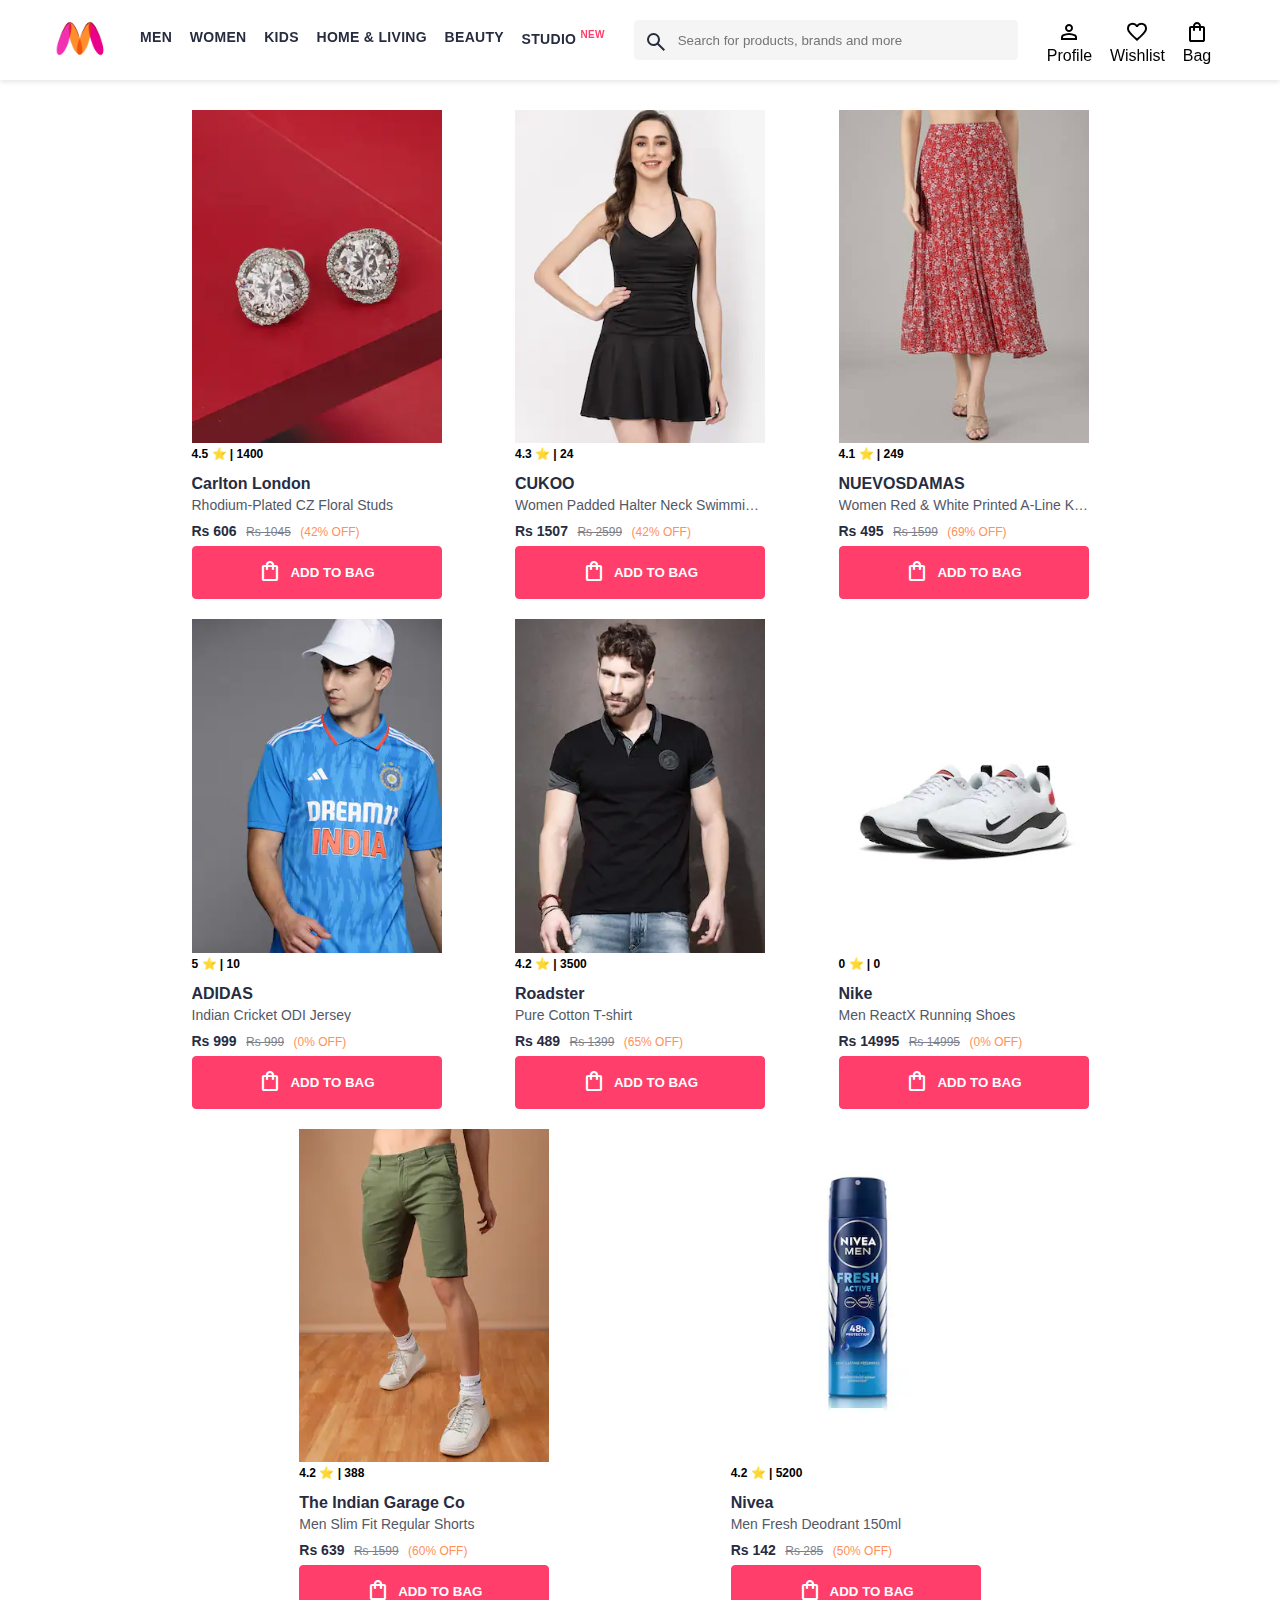
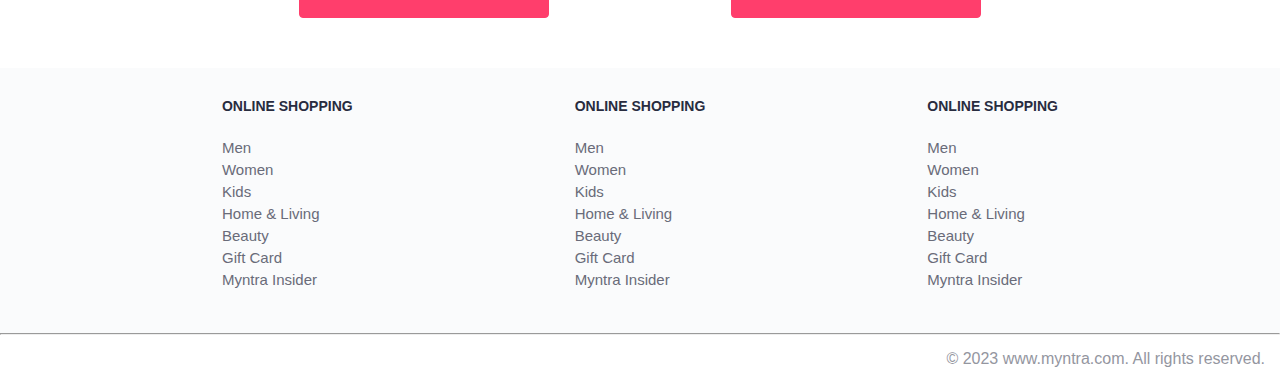
<file: Projects/11. Template Myntra Functional clone/index.html>
<!DOCTYPE html>
<html lang="en">
<head>
    <title>Myntra Functional Clone</title>
    <link rel="stylesheet" href="css/index.css">
    <link rel="stylesheet" href="https://fonts.googleapis.com/css2?family=Material+Symbols+Outlined:opsz,wght,FILL,GRAD@20..48,100..700,0..1,-50..200" />
</head>
<body>
    <header>
        <div class="logo_container">
            <a href="#"><img class="myntra_home" src="images/myntra_logo(1).webp" alt="Myntra Home"></a>

        </div>
        <nav class="nav_bar">
            <a href="#">Men</a>
            <a href="#">Women</a>
            <a href="#">Kids</a>
            <a href="#">Home & Living</a>
            <a href="#">Beauty</a>
            <a href="#">Studio <sup>New</sup></a>
        </nav>
        <div class="search_bar">
            <span class="material-symbols-outlined search_icon">search</span>
            <input class="search_input" placeholder="Search for products, brands and more">
        </div>
        <div class="action_bar">
            <div   class="action_container">
                <span class="material-symbols-outlined action_icon">person</span>
                <span class="action_name">Profile</span>
            </div>

            <div class="action_container">
                <span class="material-symbols-outlined action_icon">favorite</span>
                <span class="action_name">Wishlist</span>
            </div>

            <a class="action_container" href="pages/bag.html">
                <span class="material-symbols-outlined action_icon">shopping_bag</span>
                <span class="action_name">Bag</span>
                <span class="bag-item-count">0</span>
            </a>
        </div>
    </header>
    <main>
        <div class="items-container">
        </div>
    </main>
    
    <footer>
        <div class="footer_container">
            <div class="footer_column">
                <h3>ONLINE SHOPPING</h3>

                <a href="#">Men</a>
                <a href="#">Women</a>
                <a href="#">Kids</a>
                <a href="#">Home & Living</a>
                <a href="#">Beauty</a>
                <a href="#">Gift Card</a>
                <a href="#">Myntra Insider</a>
            </div>

            <div class="footer_column">
                <h3>ONLINE SHOPPING</h3>

                <a href="#">Men</a>
                <a href="#">Women</a>
                <a href="#">Kids</a>
                <a href="#">Home & Living</a>
                <a href="#">Beauty</a>
                <a href="#">Gift Card</a>
                <a href="#">Myntra Insider</a>
            </div>

            <div class="footer_column">
                <h3>ONLINE SHOPPING</h3>

                <a href="#">Men</a>
                <a href="#">Women</a>
                <a href="#">Kids</a>
                <a href="#">Home & Living</a>
                <a href="#">Beauty</a>
                <a href="#">Gift Card</a>
                <a href="#">Myntra Insider</a>
            </div>
        </div>
        <hr>

        <div class="copyright">
            © 2023 www.myntra.com. All rights reserved.
        </div>
    </footer>

    <script src="data/items(1).js"></script>
    <script src="scripts/index.js"></script>
</body>
</html>
</file>
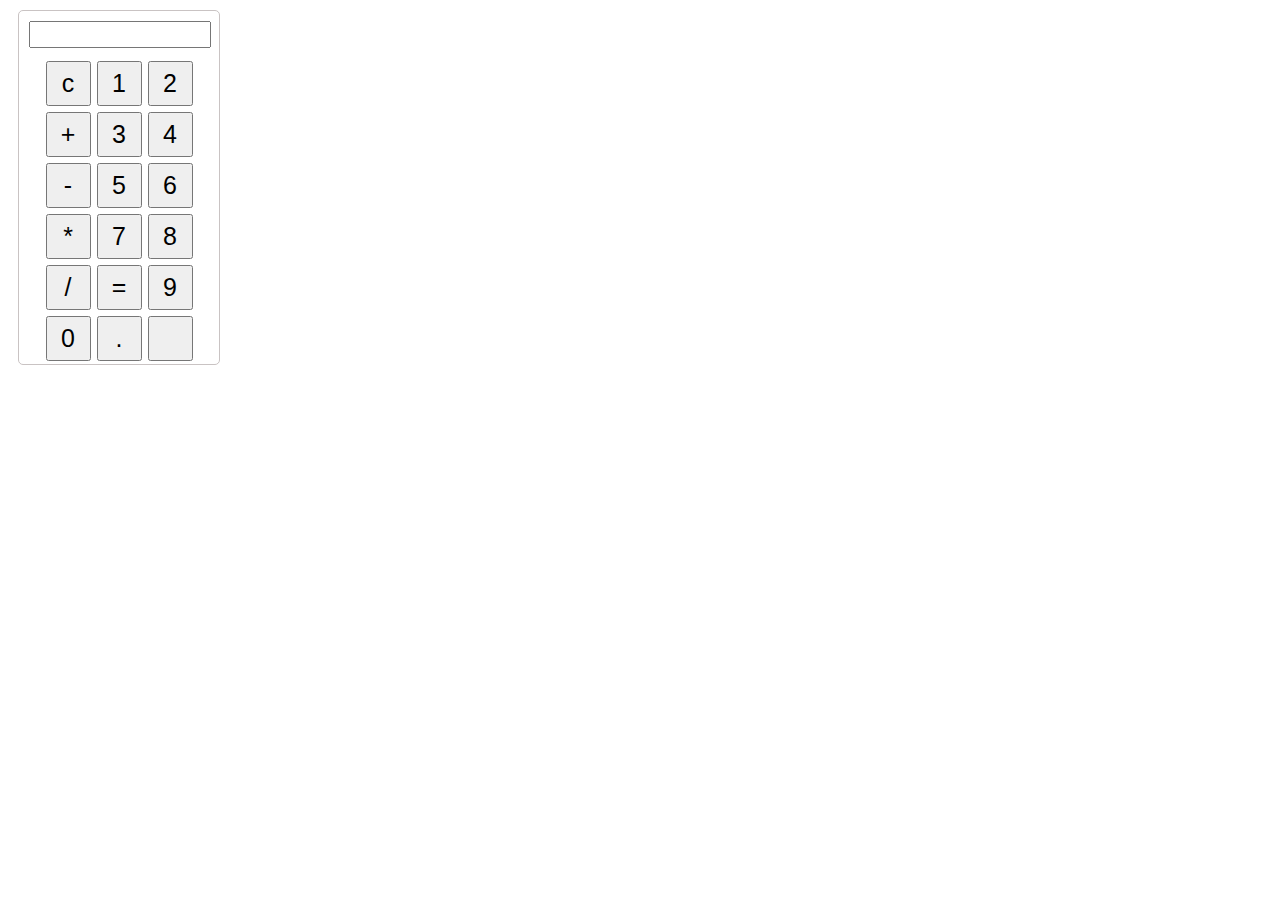
<file: Projects/1. Calculator/calculator.html>
<!DOCTYPE html>
<html lang="en">
<head>
  <link rel="stylesheet" href="calculator.css">
  <title>My Calculator</title>
</head>
<body>
  <div id="calculator">
    <input type="text" id="display" readonly>
    <div class="button-container">
    
      <button class="button" onclick="crntDisplay = '';document.querySelector('#display').value = crntDisplay">c</button>

      <button class="button" onclick="crntDisplay += '1';document.querySelector('#display').value = crntDisplay">1</button>

      <button class="button" onclick="crntDisplay = crntDisplay + '2';
      document.querySelector('#display').value = crntDisplay;">2</button>

      <button class="button" onclick="crntDisplay += '+';
      document.querySelector('#display').value = crntDisplay;">+</button>

      <button class="button" onclick="crntDisplay += '3';
      document.querySelector('#display').value = crntDisplay;">3</button>

      <button class="button" onclick="crntDisplay += '4';
      document.querySelector('#display').value = crntDisplay;">4</button>

      <button class="button" onclick="crntDisplay += '-';
      document.querySelector('#display').value = crntDisplay;">-</button>

      <button class="button" onclick="crntDisplay += '5';
      document.querySelector('#display').value = crntDisplay;">5</button>

      <button class="button" onclick="crntDisplay += '6';
      document.querySelector('#display').value = crntDisplay;">6</button>

      <button class="button" onclick="crntDisplay += '*';
      document.querySelector('#display').value = crntDisplay;">*</button>

      <button class="button" onclick="crntDisplay += '7';
      document.querySelector('#display').value = crntDisplay;">7</button>

      <button class="button" onclick="crntDisplay += '8';
      document.querySelector('#display').value = crntDisplay;">8</button>

      <button class="button" onclick="crntDisplay += '/';
      document.querySelector('#display').value = crntDisplay;">/</button>

      <button class="button" onclick="crntDisplay = eval(crntDisplay);document.querySelector('#display').value = crntDisplay">=</button>

      <button class="button" onclick="crntDisplay += '9';
      document.querySelector('#display').value = crntDisplay;">9</button>

      <button class="button" onclick="crntDisplay += '0';
      document.querySelector('#display').value = crntDisplay;">0</button>

      <button class="button" onclick="crntDisplay += '.';
      document.querySelector('#display').value = crntDisplay;">.</button>

      <button class="button" onclick="crntDisplay += '.';
      document.querySelector('#display').value = crntDisplay;"></button>
    </div>
  </div>
  
  <script>
    let crntDisplay = '';
    document.querySelector('#display').value = crntDisplay;
  </script>
</body>
</html>
</file>
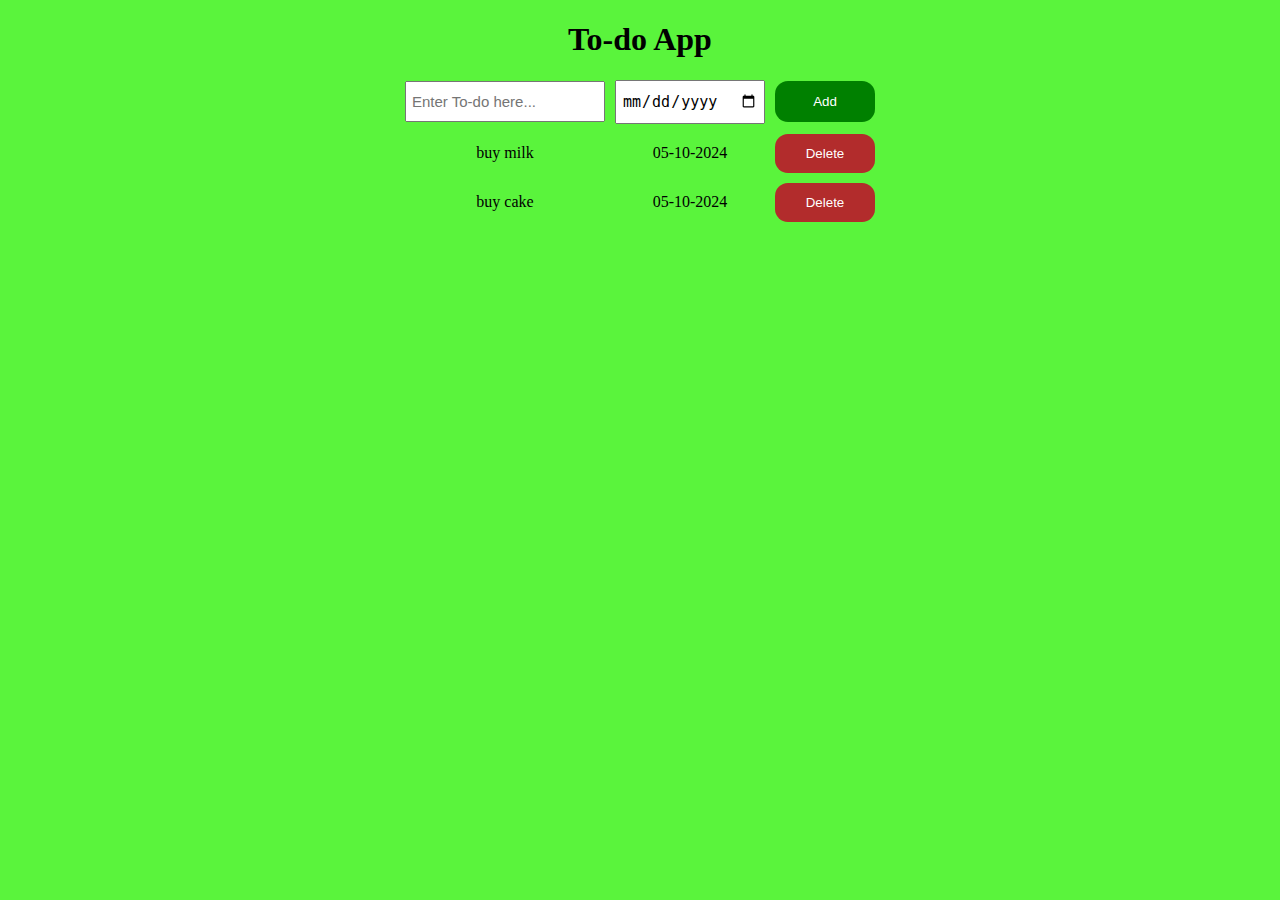
<file: Projects/3. To-do App/TodoApp.html>
<!DOCTYPE html>
<html lang="en">
<head>
  <link rel="stylesheet" href="TodoApp.css">
  <title>To-do App</title>
</head>
<body>
  <h1 id="main-heading">To-do App</h1>


  <div class="grid-container">
    <input id="todo-input" type="text" placeholder="Enter To-do here...">

    <input id="todo-date" type="date">

    <button class="btn-todo" onclick="addTodo();">Add</button>
  </div>

  <div class="todo-container grid-container"></div>

  <script src="TodoApp.js">

  </script>
</body>
</html>
</file>
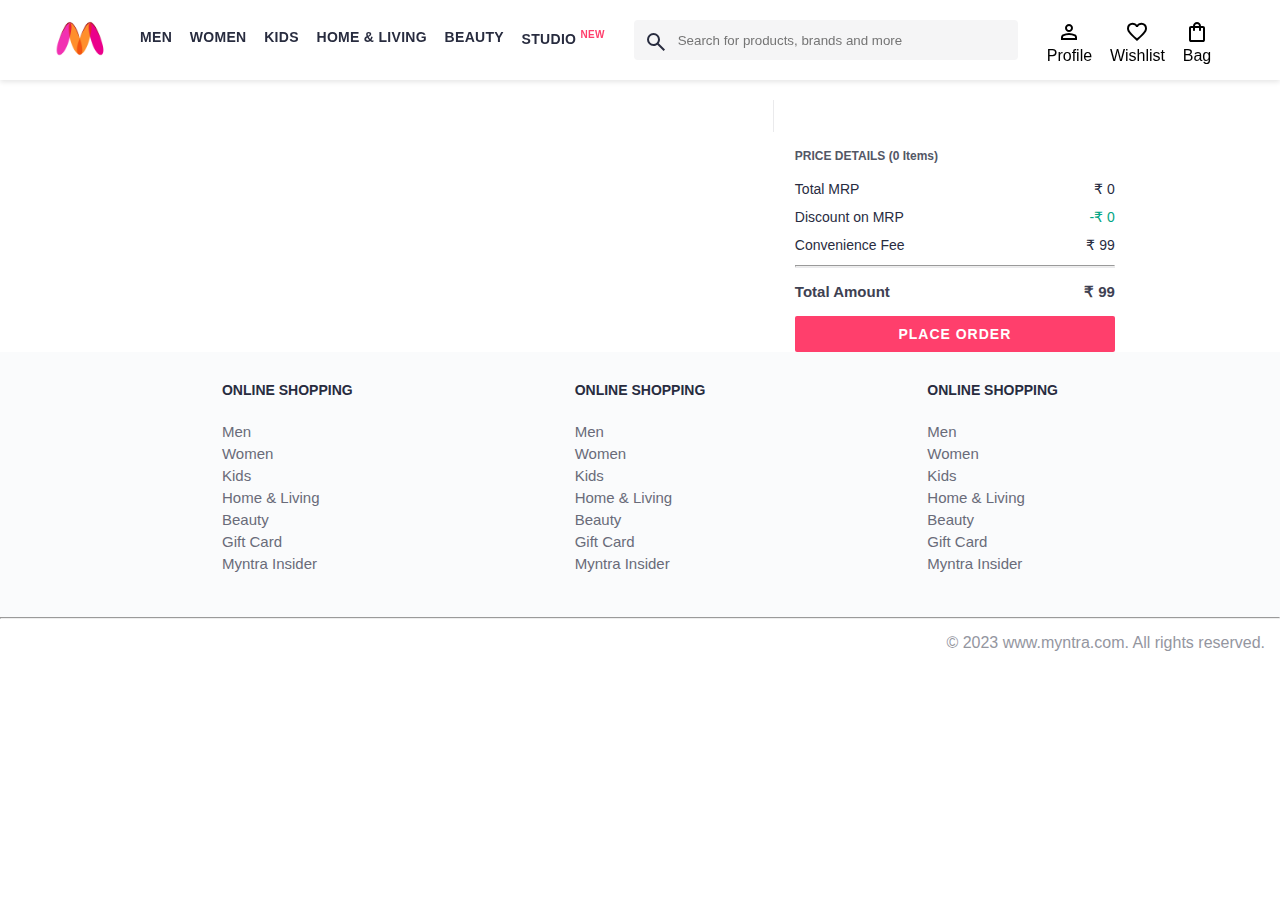
<file: Projects/11. Template Myntra Functional clone/pages/bag.html>
<!DOCTYPE html>
<html lang="en">
<head>
    <title>Myntra BagPage</title>
    <link rel="stylesheet" href="../css/index.css">
    <link rel="stylesheet" href="../css/bag.css">
    <link rel="stylesheet" href="https://fonts.googleapis.com/css2?family=Material+Symbols+Outlined:opsz,wght,FILL,GRAD@20..48,100..700,0..1,-50..200" />
</head>
<body>
    <header>
        <div class="logo_container">
            <a href="#"><img class="myntra_home" src="myntra_logo(1).webp" alt="Myntra Home"></a>
        </div>
        <nav class="nav_bar">
            <a href="#">Men</a>
            <a href="#">Women</a>
            <a href="#">Kids</a>
            <a href="#">Home & Living</a>
            <a href="#">Beauty</a>
            <a href="#">Studio <sup>New</sup></a>
        </nav>
        <div class="search_bar">
            <span class="material-symbols-outlined search_icon">search</span>
            <input class="search_input" placeholder="Search for products, brands and more">
        </div>
        <div class="action_bar">
            <div class="action_container">
                <span class="material-symbols-outlined action_icon">person</span>
                <span class="action_name">Profile</span>
            </div>

            <div class="action_container">
                <span class="material-symbols-outlined action_icon">favorite</span>
                <span class="action_name">Wishlist</span>
            </div>

            <div class="action_container">
                <span class="material-symbols-outlined action_icon">shopping_bag</span>
                <span class="action_name">Bag</span>
                <span class="bag-item-count">0</span>
            </div>
        </div>
    </header>
    <main>
      <div class="bag-page">
        <div class="bag-items-container">
        </div>

        <div class="bag-summary">
        </div> <!--bag-summary  ends-->

      </div>
    </main>
    <footer>
        <div class="footer_container">
            <div class="footer_column">
                <h3>ONLINE SHOPPING</h3>

                <a href="#">Men</a>
                <a href="#">Women</a>
                <a href="#">Kids</a>
                <a href="#">Home & Living</a>
                <a href="#">Beauty</a>
                <a href="#">Gift Card</a>
                <a href="#">Myntra Insider</a>
            </div>

            <div class="footer_column">
                <h3>ONLINE SHOPPING</h3>

                <a href="#">Men</a>
                <a href="#">Women</a>
                <a href="#">Kids</a>
                <a href="#">Home & Living</a>
                <a href="#">Beauty</a>
                <a href="#">Gift Card</a>
                <a href="#">Myntra Insider</a>
            </div>

            <div class="footer_column">
                <h3>ONLINE SHOPPING</h3>

                <a href="#">Men</a>
                <a href="#">Women</a>
                <a href="#">Kids</a>
                <a href="#">Home & Living</a>
                <a href="#">Beauty</a>
                <a href="#">Gift Card</a>
                <a href="#">Myntra Insider</a>
            </div>
        </div>
        <hr>

        <div class="copyright">
            © 2023 www.myntra.com. All rights reserved.
        </div>
    </footer>
    <script src="../data/items(1).js"></script>
    <script src="../scripts/index.js"></script>
    <script src="../scripts/bag.js"></script>
</body>
</html>
</file>
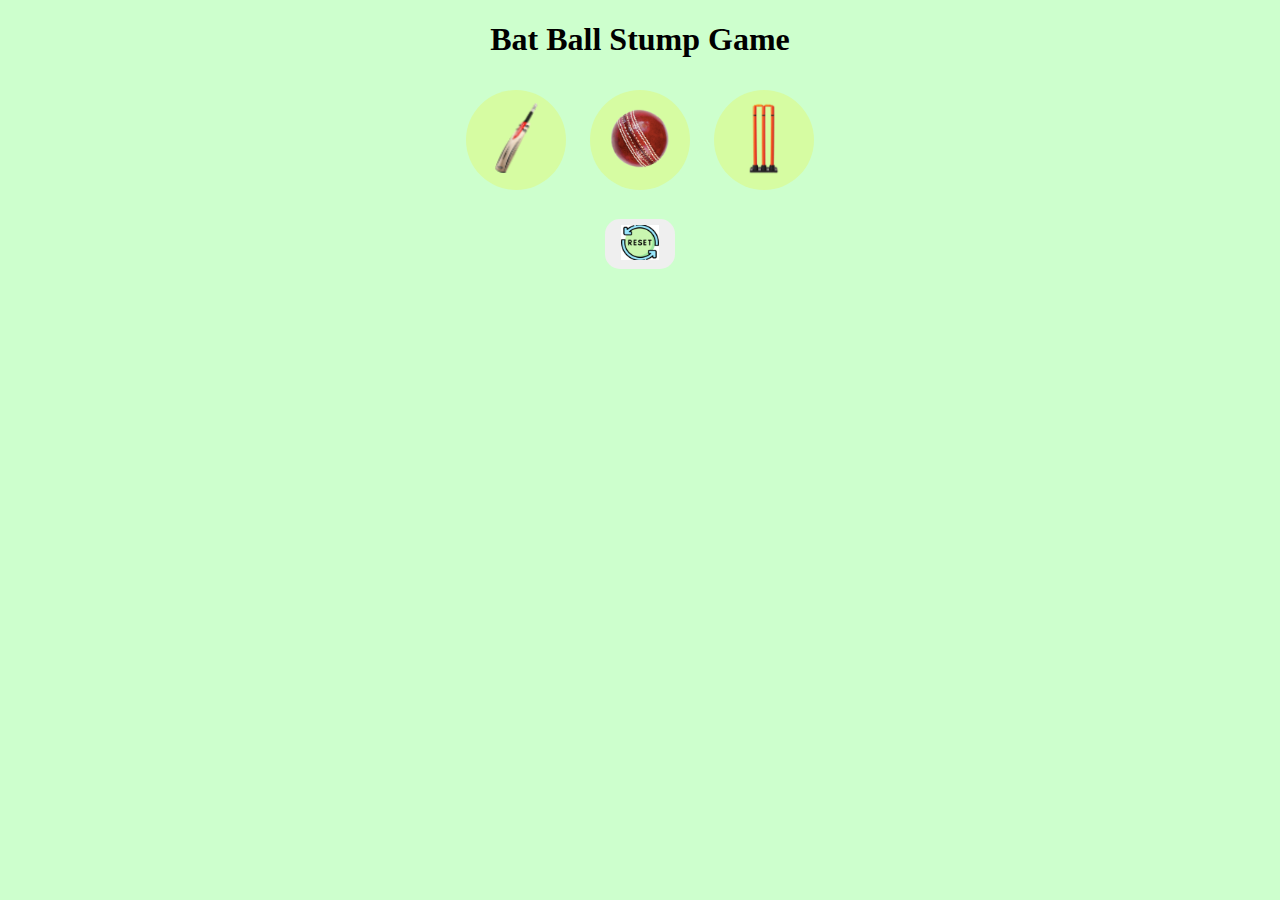
<file: Projects/2. Cricket(Bat, Ball & Stump) Game/Cricket (local storage )/cricket.html>
<!DOCTYPE html>
<html lang="en">
<head>
  <title>Cricket GAme</title>
  <link rel="stylesheet" href="cricket.css">
  <style>
  </style>
</head>
<body>
  <h1>Bat Ball Stump Game</h1>

  

  <!--Bat Button-->
  <button class="choice-button" onclick="console.log('You have chosen Bat');
    let userChoice = 'Bat';
    let computerChoice = generateCompChoice();
    let resultMsg = getResult(userChoice, computerChoice);
  
    showResult(userChoice, computerChoice, resultMsg);
  
  "><img src="images/bat.png" alt="Bat image" class="choice-image"> </button>


  <!--Ball Button-->
  <button class="choice-button" onclick="console.log('You have chosen Ball');
  
  userChoice = 'Ball';
  computerChoice = generateCompChoice(); 
  resultMsg = getResult(userChoice, computerChoice);
  
  showResult(userChoice, computerChoice, resultMsg);
  
  "><img src="images/ball.png" alt="Bat image" class="choice-image"> </button>

  <!--Stump Button-->
  <button class="choice-button" onclick="console.log('You have chosen Stump');
  
  userChoice = 'Stump';
  computerChoice = generateCompChoice();
  console.log(`Computer choice is ${computerChoice}`);
  resultMsg = getResult(userChoice, computerChoice);

  showResult(userChoice, computerChoice, resultMsg)
  
  "><img src="images/stump.png" alt="Bat image" class="choice-image"> </button> 


  <!--Displaying REsult on webpage-->
  <h3 id="user-move"></h3>
  <h3 id="computer-move"></h3>
  <h3 id="result"></h3>
  <h3 id="score"></h3>


  <!--Reset Button-->
  <button id="reset-button" onclick="localStorage.clear(); score = {
    win: 0,
    lost: 0,
    tie: 0,
  }; document.querySelector('#computer-move').innerText = ``;

  document.querySelector('#user-move').innerText = `Reset Successful: ${displayScore()}`;

    document.querySelector('#result').innerText = ``;

    document.querySelector('#score').innerText = ``;
  
  "><img src="images/reset.png" alt="Reset image" id="reset-image"> </button>

  <script>
      
    let score;  
    score = JSON.parse(localStorage.getItem('Score'));
    if(score === null) {
      score = {
        win: 0,
        lost: 0,
        tie: 0,
      };

    } 

    function generateCompChoice() {
        let randomNum = Math.random() * 3;
        if(randomNum > 0 && randomNum <= 1) {
          console.log('Computer choice is Bat');
          return 'Bat';
          
        } else if(randomNum > 1 && randomNum <= 2) {
          console.log('Computer choice is Ball');
          return 'Ball';
          
        } else {
          console.log('Computer choice is Stump');
          return'Stump';
          
        }
        console.log(`Computer choice is ${computerChoice}`);
  
    }
    

    function getResult(userChoice, computerChoice) {
        let result;
      if(userChoice === 'Bat') {
        if(computerChoice === 'Bat') {
          score.tie++;
          result = `It's a tie!!`
          console.log(result);
        } else if(computerChoice === 'Ball') {
          score.win++;
          result = 'You have Won!';
          console.log(result);
        } else if(computerChoice === 'Stump') {
          score.lost++;
          result = 'Computer Won!';
          console.log(result);
        }
      } else if(userChoice === 'Ball') {
          if(computerChoice === 'Bat') {
          score.lost++;
          result = 'Computer Won!'; 
          console.log(result);
        } else if(computerChoice === 'Ball') {
          score.tie++;
          result = `It's a tie!!`;
          console.log(result);
        } else if(computerChoice === 'Stump') {
          score.win++;
          result = 'You have Won!';
          console.log(result);
        }
      } else {
          if(computerChoice === 'Bat') {
          score.win++;
          result = 'You have Won!'; 
          console.log(result);
        } else if(computerChoice === 'Ball') {
          score.lost++;
          result = 'Computer Won!';
          console.log(result);
        } else if(computerChoice === 'Stump') {
          score.tie++;
          result = `It's a tie!!`;
          console.log(result);
        }
      }
      //console.log(score);
      return result;
    }


   // method to show result using alert
      function showResult(userChoice, computerChoice, resultMsg) {

        localStorage.setItem('Score', JSON.stringify(score));

        document.querySelector('#user-move').innerText = `You have chosen ${userChoice}`;

        document.querySelector('#computer-move').innerText = `Computer have chosen ${computerChoice}`;

        document.querySelector('#result').innerText = `${resultMsg}`;

        document.querySelector('#score').innerText = `Score: ${displayScore()}`;

      }
     
      
   // Creating object to store score
      
      function displayScore() {
            return `Win: ${score.win}, Lost: ${score.lost}, Tie: ${score.tie}`;
        }


  </script>
</body>
</html>
</file>
<file: Projects/11. Template Myntra Functional clone/css/index.css>
/***************** Item Page CSS **************************/
/*.action_container {
    text-decoration: none;
}
a.action_container:link {
    color:black;
}
.item-details {
    cursor: pointer;
    width: 250px;
    margin: 10px;
}
.stars {
    font-size: 12px;
    font-weight: 700;
    text-align: left;
}
.company {
    font-size: 18px;
    font-weight: 700;
    line-height: 1;
    color: #282c3f;
    margin-bottom: 6px;
    overflow: hidden;
    text-overflow: ellipsis;
    white-space: nowrap;
    margin-top: 20px;
}
.item-name {
    color: #535766;
    font-size: 16px;
    line-height: 1;
    margin-bottom: 0;
    margin-top: 0;
    overflow: hidden;
    text-overflow: ellipsis;
    white-space: nowrap;
    font-weight: 400;
    display: block;
}
.price-container {
    margin-top: 10px;
}
.current-price {
    font-size: 14px;
    font-weight: 700;
    color: #282c3f;
}
.original-price {
    text-decoration: line-through;
    color: #7e818c;
    font-weight: 400;
    margin-left: 5px;
    font-size: 12px;
}
.discount-percentage {
    color: #ff905a;
    font-weight: 400;
    font-size: 12px;
    margin-left: 5px;
}
.btn-bag {
    background-color: lightgreen;
    border: none;
    padding: 5px 15px;
    border-radius: 10px;
    width: 100%;
    margin-top: 7px;
    font-size: 20px;
    cursor: pointer;
}
.bag-items {
    background-color: #f16565;
    white-space: nowrap;
    text-align: center;
    line-height: 18px;
    padding: 0 6px;
    height: 18px;
    position: relative;
    border-radius: 50%;
    font-size: 12px;
    color: #fff;
    left: 13px;
    top: -44px;
    font-weight: 700;
    cursor: pointer;
}*/

* {
    margin: 0;
    padding: 0;
    font-family: Assistant,-apple-system,BlinkMacSystemFont,Segoe UI,Roboto,Helvetica,Arial,sans-serif;
    box-sizing: border-box;
}
header {
    position: fixed;
    display: flex;
    width: 100%;
    top: 0px;
    box-shadow: 0 2px 5px rgba(0, 0, 0, 0.1);
    z-index: 1000;
    background-color: #ffffff;
    height: 80px;
    justify-content: space-between;
    align-items: center;
    /* border-bottom: 1px solid #b6b1b1; */
}
.myntra_home {
    height: 45px;
}
.logo_container {
    margin-left: 4%;
}
.action_bar {
    margin-right: 4%;
}
.nav_bar {
    display: flex;
    min-width: 500px;
    justify-content: space-evenly;
}
.nav_bar a {
    font-size: 14px;
    letter-spacing: .3px;
    color: #282c3f;
    font-weight: 700;
    text-transform: uppercase;
    text-decoration: none;
    padding: 28px 0;
    border-bottom: 5px solid #ffffff;
}
.nav_bar a:hover {
    border-bottom: 4px solid #f54e77;
}

.nav_bar a sup {
    color: #ff3f6c;
    font-size: 10px;
}

.search_bar {
    height: 40px;
    min-width: 200px;
    width: 30%;
    display: flex;
    align-items: center;
}
.search_icon {
    box-sizing: content-box;
    height: 20px;
    padding: 10px;

    background-color: #f5f5f6;
    color: #282c3f;
    font-weight: 300;
    border-radius: 4px 0 0 4px;
}
.search_input {
    color: #696e79;
    background-color: #f5f5f6;
    flex-grow: 1;
    height: 40px;
    border: 0;
    border-radius: 0 4px 4px 0;
}

.action_bar {
    display: flex;
    min-width: 200px;
    justify-content: space-evenly;
    margin-top: 23px;
    margin-right: 51px;
}

.action_container {
    display: flex;
    flex-direction: column;
    align-items: center;
}

.action_name {
    color: black;
}

/* Main section */
main {
    margin-top: 100px;
}


.banner_container {
    margin: 40px 0;
}
.banner_image {
    width: 100%;
}

.category_heading {
    text-transform: uppercase;
    color: #3e4152;
    letter-spacing: .15em;
    font-size: 1.8em;
    margin: 50px 0 10px 30px;
    max-height: 5em;
    font-weight: 700;
}

.category-items, .items-container{
    width: 80%;
    margin: 50px 10%;
    display: flex;
    flex-wrap: wrap;
    justify-content: space-evenly;
}

.sale_item {
    width: 250px;
}

.footer_container {
    padding: 30px 0px 40px 0px;
    background: #FAFBFC;
    display: flex;
    justify-content: space-evenly;
}

.footer_column {
    display: flex;
    flex-direction: column;
}

.footer_column h3 {
    color: #282c3f;
    font-size: 14px;
    margin-bottom: 25px;
}

.footer_column a {
    color: #696b79;
    font-size: 15px;
    text-decoration: none;
    padding-bottom: 5px;
}

.copyright {
    color: #94969f;
    text-align: end;
    padding: 15px;
}

.items-container {
   width: 80%;
   margin: 40px 10%;
}

.item-container {
   width: 250px;
   margin: 10px;
}

.item-image {
   width: 100%;
}

.rating {
    font-size: 12px;
    font-weight: 700;
}

.company-name {
    margin-top: 15px;
    font-size: 16px;
    font-weight: 700;
    line-height: 1;
    color: #282c3f;
    margin-bottom: 6px;
    overflow: hidden;
    text-overflow: ellipsis;
    white-space: nowrap;
}

.item-name {
    color: #535766;
    font-size: 14px;
    line-height: 1;
    margin-bottom: 0;
    margin-top: 0;
    overflow: hidden;
    text-overflow: ellipsis;
    white-space: nowrap;
    font-weight: 400;
    display: block;
}

.price {
    margin: 10px 0 6px;
    font-weight: 700;
}

.current-price {
    font-size: 14px;
    font-weight: 700;
    color: #282c3f;
}

.original-price {
    text-decoration: line-through;
    color: #7e818c;
    font-weight: 400;
    margin-left: 5px;
    font-size: 12px;
}

.discount {
    color: #ff905a;
    font-weight: 400;
    font-size: 12px;
    margin-left: 5px;
}

.btn-add-bag {
    /* margin-top: 8px;
    font-size: 18px;
    font-weight: 500;
    background-color:rgb(36, 244, 106);
    padding: 8px 15px;
    border: none;
    border-radius: 10px;
    width: 100%;
    cursor: pointer; */
    display: flex;
    align-items: center;      /* Centers content vertically */
    justify-content: center;   /* Centers content horizontally */
    gap: 8px;                  /* Space between icon and text */
    
    rder-radius: 0;
    border-radius: 4px;
    padding: 12px 15px;
    min-width: 108px;
    font-weight: 700;
    cursor: pointer;
    background-color: #ff3e6c;
    border: 1px solid #ff3e6c;
    color: #fff;
    -webkit-box-flex: 3;
    -ms-flex: 3;
    flex: 3;
    text-align: center;
    width: 100%;
    margin-right: 3%;
    /* transition: transform 0.3s ease;  */
}

.btn-add-bag:hover {
    /* transform: scale(1.1); */
    background-color: #f55a7e;
    border: 1px solid #ff3e6c;
    color: #fff;
}

.bag-item-count {
    background-color: #f16565;
    white-space: nowrap;
    text-align: center;
    line-height: 18px;
    padding: 0 6px;
    height: 18px;
    position: relative;
    border-radius: 50%;
    font-size: 12px;
    color: #fff;
    left: 13px;
    top: -44px;
    font-weight: 700;
    cursor: pointer;
}

.action_container {
    text-decoration: none;
}
a.action_container:link {
    color:black;
}

.action_icon {
    margin-bottom: 3px;
    padding-right: 0px;
}

.btn-text {
    text-decoration: none;
    color: #f5f5f6;
}
</file>
<file: Projects/1. Calculator/calculator.css>
#calculator {
  margin: 10px;
  border: 1px solid rgb(201, 195, 195);
  border-radius: 5px;
  width: 200px;
}

#display {
  margin: 10px;
  width: 85%;
  padding: 4px 4px;
}

.button {
  height: 45px;
  width: 45px;
  margin: 3px;
  font-size: 25px;
}

.button-container {
  /* border: 1px solid black; */
  display: flex;
  justify-content: center;
  flex-wrap: wrap;
  /*padding: 0px 16px; */
}
</file>
<file: Projects/3. To-do App/TodoApp.css>
body {
  background-color: rgb(90, 244, 60);
  font-family:Georgia, 'Times New Roman', Times, serif;
  text-align: center;
}

h1 {
  
}

.grid-container {
  display: grid;
  grid-template-columns: 200px 150px 100px;
  column-gap: 10px;
  margin-top: 10px;
  row-gap: 10px;
  align-items: center;
  justify-content: center;
}

#todo-input, #todo-date {
  font-size: 15px;
  padding: 10px 5px;
}

.btn-todo {
  background-color: green;
  color: white;
  border: none;
  border-radius: 13px;
  padding: 13px 0px;
  cursor: pointer;
}

.btn-delete {
  background-color: rgb(178, 44, 44);
  color: white;
  border: none;
  border-radius: 13px;
  padding: 12px 0px;
  cursor: pointer;
}
</file>
<file: Projects/11. Template Myntra Functional clone/css/bag.css>
main {
  margin-top: 100px;
}

.bag-items-container {
  display: inline-block;
  width: 64%;
  padding-right: 20px;
  border-right: 1px solid #eaeaec;
  padding-top: 32px;
  color: #282c3f;
  font-size: 13px;
  line-height: 1.42857143;
}

.bag-page {
  width: 75%;
  margin-left: 12.5%;
}

.bag-summary {
  vertical-align: top;
  display: inline-block;
  width: 35%;
  padding: 24px 0 0 16px;
  color: #282c3f;
  font-size: 13px;
  line-height: 1.42857143;
}

.bag-details-container {
  margin-bottom: 16px;
}

.price-header {
  font-size: 12px;
  font-weight: 700;
  margin: 24px 0 16px;
  color: #535766;
}

.price-item {
  margin-bottom: 12px;
  line-height: 16px;
  font-size: 14px;
  color: #282c3f;
}

.price-item-value {
  float: right;
}

.priceDetail-base-discount {
  color: #03a685;
}

.price-footer {
  font-weight: 700;
  font-size: 15px;
  padding-top: 16px;
  border-top: 1px solid #eaeaec;
  color: #3e4152;
  line-height: 16px;
}

.btn-place-order {
  width: 100%;
  letter-spacing: 1px;
  font-size: 14px;
  font-weight: 600;
  border-radius: 2px;
  border-width: 0px;
  padding: 10px 16px;
  background-color: rgb(255, 63, 108);
  color: rgb(255, 255, 255);
  cursor: pointer;
}

.bag-item-container {
  margin-bottom: 8px;
  background: #fff;
  font-size: 14px;
  border: 1px solid #eaeaec;
  border-radius: 4px;
  position: relative;
  padding: 12px 12px 0;
}

.item-left-part {
  position: absolute;
  background: rgb(255, 242, 223);
  height: 148px;
  width: 111px;
}

.item-right-part {
  padding-left: 12px;
  position: relative;
  min-height: 148px;
  margin-left: 111px;
  margin-bottom: 12px;
}

.bag-item-img {
  width: 100%;
}

.return-period {
  display: inline-flex;
  font-size: 14px;
  padding-top: 8px;
}

.return-period-days {
  font-weight: 700;
  margin-right: 4px;
}

.delivery-details {
  margin-top: 5px;
  color: #282c3f;
  font-size: 12px;
  letter-spacing: -.1px;
  margin-bottom: 8px;
  line-height: 15px;
}

.delivery-details-days {
  color: #03a685;
}

.remove-from-cart {
  position: absolute;
  font-size: 25px;
  top: 10px;
  right: 18px;
  width: 14px;
  height: 14px;
  cursor: pointer;
}

.bag-item-count {
  background-color: #f16565;
  white-space: nowrap;
  text-align: center;
  line-height: 18px;
  padding: 0 6px;
  height: 18px;
  position: relative;
  border-radius: 50%;
  font-size: 12px;
  color: #fff;
  left: 13px;
  top: -44px;
  font-weight: 700;
  cursor: pointer;
}
</file>
<file: Projects/2. Cricket(Bat, Ball & Stump) Game/Cricket (local storage )/cricket.css>
body {
  text-align: center;
}

.choice-button {
  height: 100px;
  width: 100px;
  border: none;
  margin: 10px;
  border-radius: 50px;
  background-color: rgb(214, 252, 162);
  cursor: pointer;
}

.choice-image {
  height: 75px;
}

#reset-button {
  height: 50px;
  width: 70px;
  border: none;
  border-radius: 15px;
  cursor: pointer;
}

#reset-image {
  height: 35px;
}

html {
  background-color: rgb(205, 255, 205);
}
</file>
